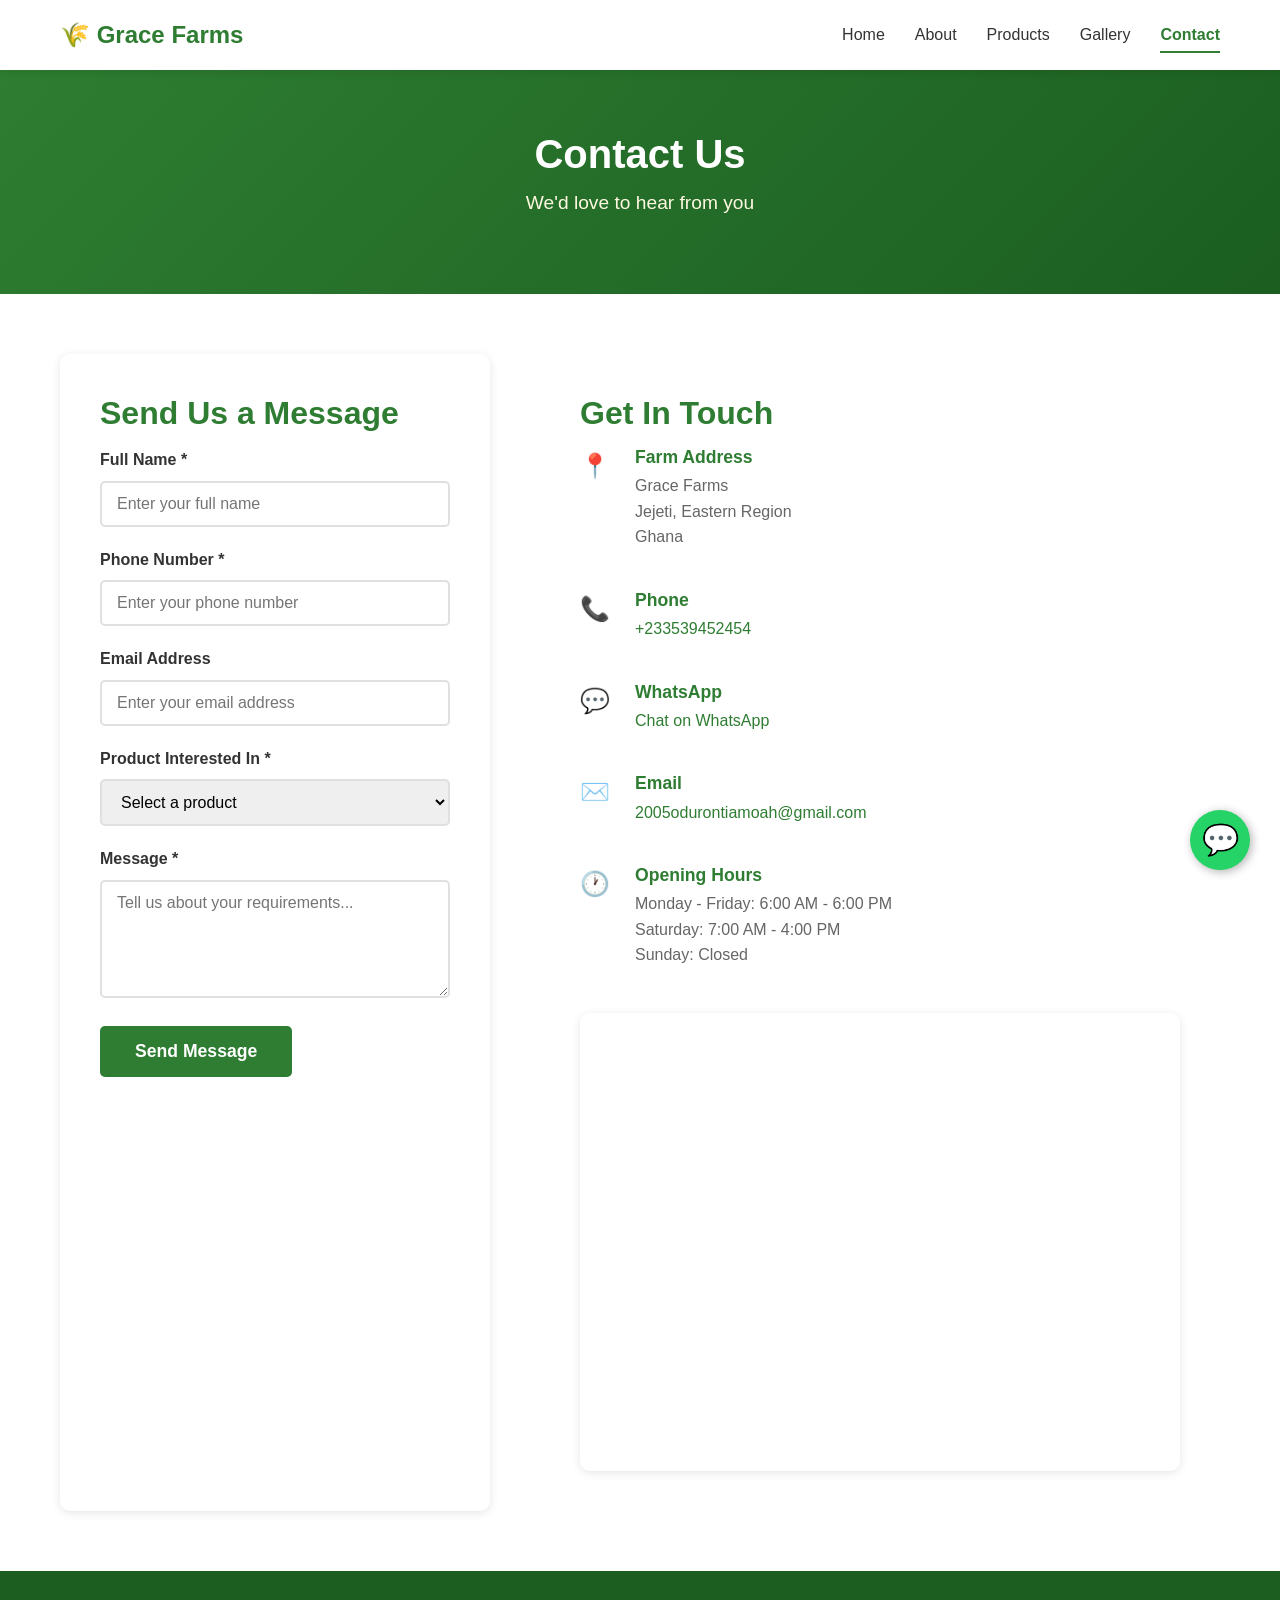
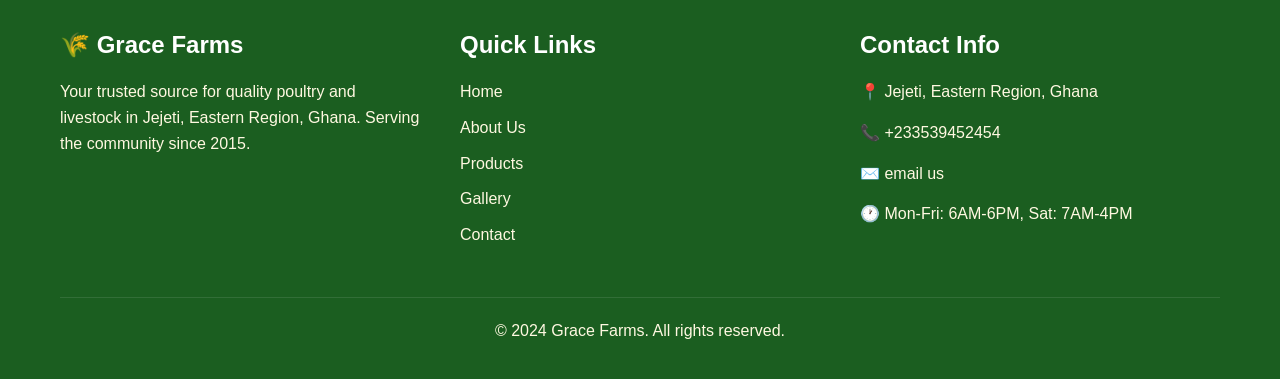
<file: contact.html>
<!DOCTYPE html>
<html lang="en">
<head>
    <meta charset="UTF-8">
    <meta name="viewport" content="width=device-width, initial-scale=1.0">
    
    <!-- SEO Meta Tags -->
    <meta name="description" content="Contact Grace Farms in Jejeti, Ghana. Order poultry and livestock, inquire about products, or visit our farm. Phone, WhatsApp, and email available.">
    <meta name="keywords" content="contact Grace Farms, order poultry Jejeti, farm contact Ghana, Grace Farms phone number">
    
    <!-- Open Graph Tags -->
    <meta property="og:title" content="Contact Us - Grace Farms Poultry & Livestock">
    <meta property="og:description" content="Get in touch with Grace Farms for quality poultry and livestock in Jejeti, Eastern Region, Ghana.">
    <meta property="og:image" content="images/hero-farm.jpg">
    <meta property="og:url" content="https://gracefarms.com/contact.html">
    <meta property="og:type" content="website">
    
    <title>Contact Us - Grace Farms | Poultry & Livestock Farm in Jejeti</title>
    
    <!-- Favicon -->
    <link rel="icon" type="image/x-icon" href="images/favicon.ico">
    
    <!-- Stylesheet -->
    <link rel="stylesheet" href="style.css">
</head>
<body>
    <!-- Header -->
    <div id="header-placeholder"></div>

    <main>
        <!-- Page Banner -->
        <section class="page-banner">
            <div class="container">
                <h1>Contact Us</h1>
                <p>We'd love to hear from you</p>
            </div>
        </section>

        <!-- Contact Section -->
        <section class="contact-section section-padding">
            <div class="container">
                <div class="contact-grid">
                    <!-- Contact Form -->
                    <div class="contact-form-wrapper">
                        <h2>Send Us a Message</h2>
                        <form action="https://formsubmit.co/2005odurontiamoah@gmail.com" method="POST" class="contact-form" id="contactForm">
                            <!-- Hidden fields for FormSubmit configuration -->
                            <input type="hidden" name="_subject" value="New inquiry from Grace Farms website">
                            <input type="hidden" name="_captcha" value="false">
                            <input type="hidden" name="_next" value="thank-you.html">
                            <input type="hidden" name="_template" value="table">
                            
                            <div class="form-group">
                                <label for="name">Full Name *</label>
                                <input type="text" id="name" name="name" required placeholder="Enter your full name">
                            </div>
                            
                            <div class="form-group">
                                <label for="phone">Phone Number *</label>
                                <input type="tel" id="phone" name="phone" required placeholder="Enter your phone number">
                            </div>
                            
                            <div class="form-group">
                                <label for="email">Email Address</label>
                                <input type="email" id="email" name="email" placeholder="Enter your email address">
                            </div>
                            
                            <div class="form-group">
                                <label for="product">Product Interested In *</label>
                                <select id="product" name="product" required>
                                    <option value="">Select a product</option>
                                    <option value="Broiler Chickens">Broiler Chickens</option>
                                    <option value="Layer Chickens">Layer Chickens</option>
                                    <option value="Fresh Eggs">Fresh Eggs</option>
                                    <option value="Goats">Goats</option>
                                    <option value="Sheep">Sheep</option>
                                    <option value="Turkeys">Turkeys</option>
                                    <option value="Other">Other (specify in message)</option>
                                </select>
                            </div>
                            
                            <div class="form-group">
                                <label for="message">Message *</label>
                                <textarea id="message" name="message" rows="5" required placeholder="Tell us about your requirements..."></textarea>
                            </div>
                            
                            <button type="submit" class="cta-button">Send Message</button>
                        </form>
                    </div>

                    <!-- Contact Info -->
                    <div class="contact-info">
                        <h2>Get In Touch</h2>
                        
                        <div class="info-item">
                            <div class="info-icon">📍</div>
                            <div class="info-content">
                                <h3>Farm Address</h3>
                                <p>Grace Farms<br>Jejeti, Eastern Region<br>Ghana</p>
                            </div>
                        </div>
                        
                        <div class="info-item">
                            <div class="info-icon">📞</div>
                            <div class="info-content">
                                <h3>Phone</h3>
<p><a href="tel:+233539452454">+233539452454</a></p>
                            </div>
                        </div>
                        
                        <div class="info-item">
                            <div class="info-icon">💬</div>
                            <div class="info-content">
                                <h3>WhatsApp</h3>
<p><a href="https://wa.me/233539452454" target="_blank" rel="noopener noreferrer">Chat on WhatsApp</a></p>
                            </div>
                        </div>
                        
                        <div class="info-item">
                            <div class="info-icon">✉️</div>
                            <div class="info-content">
                                <h3>Email</h3>
                                <p><a href="mailto:2005odurontiamoah@gmail.com">2005odurontiamoah@gmail.com</a></p>
                            </div>
                        </div>
                        
                        <div class="info-item">
                            <div class="info-icon">🕐</div>
                            <div class="info-content">
                                <h3>Opening Hours</h3>
                                <p>Monday - Friday: 6:00 AM - 6:00 PM<br>
                                Saturday: 7:00 AM - 4:00 PM<br>
                                Sunday: Closed</p>
                            </div>
                        </div>

                        <!-- Google Maps Embed -->
                        <div class="map-container">
                            <iframe src="https://www.google.com/maps/embed?pb=!1m14!1m12!1m3!1d1149.578340883871!2d-0.6467237731655965!3d6.482288563550535!2m3!1f0!2f0!3f0!3m2!1i1024!2i768!4f13.1!5e1!3m2!1sen!2sgh!4v1781102964707!5m2!1sen!2sgh" 
                            width="600" 
                            height="450" 
                            style="border:0;" 
                            allowfullscreen="" 
                            loading="lazy" 
                            referrerpolicy="no-referrer-when-downgrade">
                        </iframe>
                        </div>
                    </div>
                </div>
            </div>
        </section>
    </main>

    <!-- Footer -->
    <div id="footer-placeholder"></div>

    <!-- WhatsApp Floating Button -->
    <a href="https://wa.me/233200000000" class="whatsapp-float" target="_blank" rel="noopener noreferrer" aria-label="Chat on WhatsApp">
        <span class="whatsapp-icon">💬</span>
    </a>

    <!-- JavaScript -->
    <script src="script.js"></script>
</body>
</html>
</file>
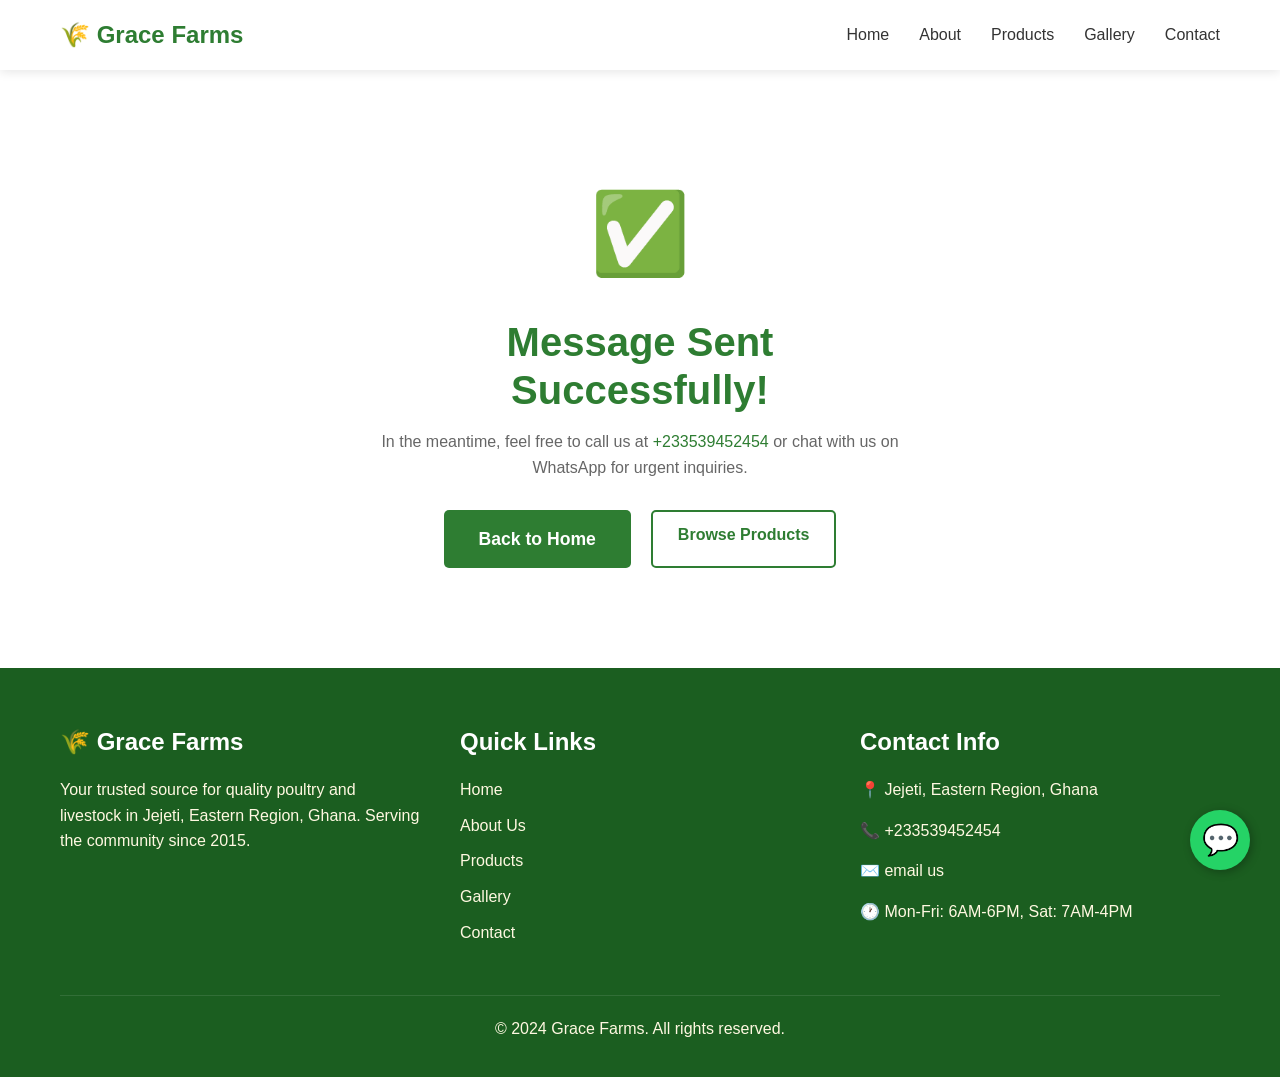
<file: thank-you.html>
<!DOCTYPE html>
<html lang="en">
<head>
    <meta charset="UTF-8">
    <meta name="viewport" content="width=device-width, initial-scale=1.0">
    
    <!-- SEO Meta Tags -->
    <meta name="description" content="Thank you for contacting Grace Farms. We have received your message and will get back to you soon.">
    <meta name="robots" content="noindex, nofollow">
    
    <!-- Open Graph Tags -->
    <meta property="og:title" content="Thank You - Grace Farms">
    <meta property="og:description" content="Your message has been sent successfully to Grace Farms.">
    
    <title>Thank You - Grace Farms | Message Sent Successfully</title>
    
    <!-- Favicon -->
    <link rel="icon" type="image/x-icon" href="images/favicon.ico">
    
    <!-- Stylesheet -->
    <link rel="stylesheet" href="style.css">
</head>
<body>
    <!-- Header -->
    <div id="header-placeholder"></div>

    <main>
        <section class="thank-you-section section-padding">
            <div class="container text-center">
                <div class="thank-you-content">
                    <div class="success-icon">✅</div>
<h1>Message Sent Successfully!</h1>
                    <p>In the meantime, feel free to call us at <a href="tel:+233539452454">+233539452454</a> or chat with us on WhatsApp for urgent inquiries.</p>
                    <div class="thank-you-actions">
                        <a href="index.html" class="cta-button">Back to Home</a>
                        <a href="products.html" class="btn-secondary">Browse Products</a>
                    </div>
                </div>
            </div>
        </section>
    </main>

    <!-- Footer -->
    <div id="footer-placeholder"></div>

    <!-- WhatsApp Floating Button -->
<a href="https://wa.me/233539452454" class="whatsapp-float"
        <span class="whatsapp-icon">💬</span>
    </a>

    <!-- JavaScript -->
    <script src="script.js"></script>
</body>
</html>
</file>
<file: style.css>
/* ============================================
   GRACE FARMS - Main Stylesheet
   Colors:
   - Forest Green: #2E7D32
   - Earth Brown: #8D6E63
   - Cream: #FFF8E1
   - White: #FFFFFF
   ============================================ */

/* CSS Reset & Base Styles */
*, *::before, *::after {
    margin: 0;
    padding: 0;
    box-sizing: border-box;
}

:root {
    --forest-green: #2E7D32;
    --forest-green-dark: #1B5E20;
    --forest-green-light: #4CAF50;
    --earth-brown: #8D6E63;
    --earth-brown-light: #A1887F;
    --cream: #FFF8E1;
    --white: #FFFFFF;
    --black: #333333;
    --gray: #666666;
    --light-gray: #F5F5F5;
    --border-color: #E0E0E0;
    --shadow: 0 2px 10px rgba(0, 0, 0, 0.1);
    --shadow-hover: 0 5px 20px rgba(0, 0, 0, 0.15);
    --transition: all 0.3s ease;
    --max-width: 1200px;
    --header-height: 70px;
}

html {
    scroll-behavior: smooth;
    font-size: 16px;
}

body {
    font-family: -apple-system, BlinkMacSystemFont, 'Segoe UI', Roboto, Oxygen, Ubuntu, Cantarell, sans-serif;
    line-height: 1.6;
    color: var(--black);
    background-color: var(--white);
    padding-top: var(--header-height);
}

.container {
    max-width: var(--max-width);
    margin: 0 auto;
    padding: 0 20px;
}

/* Typography */
h1, h2, h3, h4, h5, h6 {
    line-height: 1.2;
    margin-bottom: 15px;
    color: var(--forest-green);
}

h1 { font-size: 2.5rem; }
h2 { font-size: 2rem; }
h3 { font-size: 1.5rem; }
h4 { font-size: 1.25rem; }

p {
    margin-bottom: 15px;
    color: var(--gray);
}

a {
    color: var(--forest-green);
    text-decoration: none;
    transition: var(--transition);
}

a:hover {
    color: var(--forest-green-dark);
}

img {
    max-width: 100%;
    height: auto;
}

/* Utility Classes */
.text-center { text-align: center; }
.section-padding { padding: 60px 0; }
.bg-cream { background-color: var(--cream); }
.bg-green { 
    background-color: var(--forest-green); 
    color: var(--white);
}
.bg-green h2, .bg-green p {
    color: var(--white);
}

/* ============================================
   HEADER & NAVIGATION
   ============================================ */

.header {
    background-color: var(--white);
    box-shadow: var(--shadow);
    position: fixed;
    top: 0;
    left: 0;
    width: 100%;
    z-index: 1000;
    height: var(--header-height);
}

.navbar {
    display: flex;
    justify-content: space-between;
    align-items: center;
    padding: 0 20px;
    max-width: var(--max-width);
    margin: 0 auto;
    height: 100%;
}

.logo {
    display: flex;
    align-items: center;
    text-decoration: none;
}

.logo-img {
    height: 40px;
    width: auto;
    margin-right: 10px;
}

.logo-text {
    font-size: 1.5rem;
    font-weight: 700;
    color: var(--forest-green);
}

.nav-menu {
    display: flex;
    list-style: none;
    gap: 30px;
}

.nav-menu a {
    color: var(--black);
    text-decoration: none;
    font-weight: 500;
    padding: 10px 0;
    position: relative;
    transition: var(--transition);
}

.nav-menu a::after {
    content: '';
    position: absolute;
    bottom: 0;
    left: 0;
    width: 0;
    height: 2px;
    background-color: var(--forest-green);
    transition: width 0.3s ease;
}

.nav-menu a:hover::after,
.nav-menu a.active::after {
    width: 100%;
}

.nav-menu a.active {
    color: var(--forest-green);
    font-weight: 600;
}

/* Hamburger Menu */
.hamburger {
    display: none;
    flex-direction: column;
    cursor: pointer;
    gap: 5px;
}

.hamburger span {
    width: 25px;
    height: 3px;
    background-color: var(--forest-green);
    transition: var(--transition);
    border-radius: 3px;
}

/* ============================================
   HERO SECTION
   ============================================ */

.hero {
    background: linear-gradient(rgba(0, 0, 0, 0.5), rgba(0, 0, 0, 0.5)), 
                url('../images/hero-farm.jpg') no-repeat center center;
    background-size: cover;
    background-position: center;
    height: 80vh;
    min-height: 500px;
    display: flex;
    align-items: center;
    justify-content: center;
    text-align: center;
    color: var(--white);
    padding: 0 20px;
}

.hero-content {
    max-width: 800px;
}

.hero h1 {
    font-size: 3rem;
    margin-bottom: 20px;
    color: var(--white);
    text-shadow: 2px 2px 4px rgba(0,0,0,0.5);
}

.hero-tagline {
    font-size: 1.5rem;
    margin-bottom: 15px;
    color: var(--cream);
}

.hero-description {
    font-size: 1.2rem;
    margin-bottom: 30px;
    color: var(--white);
}

/* ============================================
   BUTTONS
   ============================================ */

.cta-button {
    display: inline-block;
    background-color: var(--forest-green);
    color: var(--white) !important;
    padding: 15px 35px;
    border-radius: 5px;
    font-size: 1.1rem;
    font-weight: 600;
    text-decoration: none;
    border: none;
    cursor: pointer;
    transition: var(--transition);
}

.cta-button:hover {
    background-color: var(--forest-green-dark);
    transform: translateY(-2px);
    box-shadow: var(--shadow-hover);
}

.btn-secondary {
    display: inline-block;
    background-color: transparent;
    color: var(--forest-green);
    padding: 10px 25px;
    border: 2px solid var(--forest-green);
    border-radius: 5px;
    font-weight: 600;
    text-decoration: none;
    cursor: pointer;
    transition: var(--transition);
}

.btn-secondary:hover {
    background-color: var(--forest-green);
    color: var(--white);
}

/* ============================================
   PRODUCT CARDS
   ============================================ */

.products-grid {
    display: grid;
    grid-template-columns: repeat(auto-fit, minmax(300px, 1fr));
    gap: 30px;
    margin-top: 40px;
}

.product-card {
    background: var(--white);
    border-radius: 10px;
    overflow: hidden;
    box-shadow: var(--shadow);
    transition: var(--transition);
}

.product-card:hover {
    transform: translateY(-5px);
    box-shadow: var(--shadow-hover);
}

.product-card img {
    width: 100%;
    height: 250px;
    object-fit: cover;
}

.product-info {
    padding: 20px;
}

.product-info h3 {
    color: var(--forest-green);
    margin-bottom: 10px;
}

.price {
    font-size: 1.25rem;
    font-weight: 700;
    color: var(--earth-brown);
    margin-bottom: 10px;
}

.product-desc {
    color: var(--gray);
    margin-bottom: 20px;
}

/* ============================================
   FEATURES & CARDS
   ============================================ */

.features-grid {
    display: grid;
    grid-template-columns: repeat(auto-fit, minmax(250px, 1fr));
    gap: 30px;
    margin-top: 40px;
}

.feature-card {
    text-align: center;
    padding: 30px 20px;
    border-radius: 10px;
    background: var(--white);
    box-shadow: var(--shadow);
    transition: var(--transition);
}

.feature-card:hover {
    transform: translateY(-5px);
}

.feature-icon {
    font-size: 3rem;
    margin-bottom: 15px;
}

.feature-card h3 {
    color: var(--forest-green);
    margin-bottom: 10px;
}

/* Testimonials */
.testimonials-grid {
    display: grid;
    grid-template-columns: repeat(auto-fit, minmax(300px, 1fr));
    gap: 30px;
    margin-top: 40px;
}

.testimonial-card {
    background: var(--white);
    padding: 30px;
    border-radius: 10px;
    box-shadow: var(--shadow);
    border-left: 4px solid var(--forest-green);
}

.testimonial-text {
    font-style: italic;
    margin-bottom: 15px;
    font-size: 1.1rem;
}

.testimonial-author {
    font-weight: 600;
    color: var(--forest-green);
}

/* ============================================
   PAGE BANNER
   ============================================ */

.page-banner {
    background: linear-gradient(135deg, var(--forest-green), var(--forest-green-dark));
    color: var(--white);
    padding: 60px 0;
    text-align: center;
}

.page-banner h1 {
    color: var(--white);
    margin-bottom: 10px;
}

.page-banner p {
    color: var(--cream);
    font-size: 1.2rem;
}

/* ============================================
   ABOUT PAGE STYLES
   ============================================ */

.story-grid {
    display: grid;
    grid-template-columns: 1fr 1fr;
    gap: 50px;
    align-items: center;
}

.story-image img {
    border-radius: 10px;
    box-shadow: var(--shadow);
}

.mission-grid {
    display: grid;
    grid-template-columns: 1fr 1fr;
    gap: 30px;
}

.mission-card {
    padding: 40px;
    background: var(--white);
    border-radius: 10px;
    box-shadow: var(--shadow);
}

.stats-grid {
    display: grid;
    grid-template-columns: repeat(auto-fit, minmax(200px, 1fr));
    gap: 30px;
    text-align: center;
}

.stat-item {
    padding: 30px;
}

.stat-number {
    display: block;
    font-size: 3rem;
    font-weight: 700;
    color: var(--forest-green);
    margin-bottom: 10px;
}

.stat-label {
    font-size: 1.1rem;
    color: var(--gray);
}

.team-grid {
    display: grid;
    grid-template-columns: repeat(auto-fit, minmax(280px, 1fr));
    gap: 30px;
    margin-top: 40px;
}

.team-member {
    text-align: center;
    background: var(--white);
    border-radius: 10px;
    overflow: hidden;
    box-shadow: var(--shadow);
    transition: var(--transition);
}

.team-member:hover {
    transform: translateY(-5px);
}

.team-member img {
    width: 100%;
    height: 300px;
    object-fit: cover;
}

.team-member h3 {
    margin-top: 20px;
    color: var(--forest-green);
}

.role {
    color: var(--earth-brown);
    font-weight: 600;
    margin-bottom: 10px;
}

.cert-grid {
    display: grid;
    grid-template-columns: repeat(auto-fit, minmax(250px, 1fr));
    gap: 30px;
    margin-top: 40px;
}

.cert-card {
    text-align: center;
    padding: 30px;
    background: var(--white);
    border-radius: 10px;
    box-shadow: var(--shadow);
}

.cert-icon {
    font-size: 3rem;
    margin-bottom: 15px;
}

/* ============================================
   GALLERY PAGE
   ============================================ */

.gallery-grid {
    display: grid;
    grid-template-columns: repeat(auto-fit, minmax(280px, 1fr));
    gap: 20px;
}

.gallery-item {
    position: relative;
    overflow: hidden;
    border-radius: 10px;
    cursor: pointer;
    transition: var(--transition);
}

.gallery-item:hover {
    transform: scale(1.02);
}

.gallery-item img {
    width: 100%;
    height: 250px;
    object-fit: cover;
}

.gallery-caption {
    position: absolute;
    bottom: 0;
    left: 0;
    right: 0;
    background: rgba(46, 125, 50, 0.9);
    color: var(--white);
    padding: 10px;
    text-align: center;
    transform: translateY(100%);
    transition: var(--transition);
}

.gallery-item:hover .gallery-caption {
    transform: translateY(0);
}

/* Lightbox */
.lightbox {
    display: none;
    position: fixed;
    top: 0;
    left: 0;
    width: 100%;
    height: 100%;
    background: rgba(0, 0, 0, 0.9);
    z-index: 2000;
    justify-content: center;
    align-items: center;
}

.lightbox.active {
    display: flex;
}

.lightbox-content {
    max-width: 90%;
    max-height: 80vh;
    object-fit: contain;
}

.lightbox-close {
    position: absolute;
    top: 20px;
    right: 40px;
    color: var(--white);
    font-size: 40px;
    cursor: pointer;
}

.lightbox-caption {
    position: absolute;
    bottom: 20px;
    color: var(--white);
    text-align: center;
    width: 100%;
}

.lightbox-prev, .lightbox-next {
    position: absolute;
    top: 50%;
    transform: translateY(-50%);
    background: rgba(255, 255, 255, 0.3);
    border: none;
    color: var(--white);
    font-size: 30px;
    padding: 20px;
    cursor: pointer;
    transition: var(--transition);
}

.lightbox-prev:hover, .lightbox-next:hover {
    background: rgba(255, 255, 255, 0.5);
}

.lightbox-prev { left: 20px; }
.lightbox-next { right: 20px; }

/* ============================================
   CONTACT PAGE
   ============================================ */

.contact-grid {
    display: grid;
    grid-template-columns: 1fr 1fr;
    gap: 50px;
}

.contact-form-wrapper {
    background: var(--white);
    padding: 40px;
    border-radius: 10px;
    box-shadow: var(--shadow);
}

.form-group {
    margin-bottom: 20px;
}

.form-group label {
    display: block;
    margin-bottom: 8px;
    font-weight: 600;
    color: var(--black);
}

.form-group input,
.form-group select,
.form-group textarea {
    width: 100%;
    padding: 12px 15px;
    border: 2px solid var(--border-color);
    border-radius: 5px;
    font-size: 1rem;
    font-family: inherit;
    transition: var(--transition);
}

.form-group input:focus,
.form-group select:focus,
.form-group textarea:focus {
    outline: none;
    border-color: var(--forest-green);
}

.contact-info {
    padding: 40px;
}

.info-item {
    display: flex;
    gap: 15px;
    margin-bottom: 25px;
    align-items: flex-start;
}

.info-icon {
    font-size: 1.5rem;
    min-width: 40px;
}

.info-content h3 {
    margin-bottom: 5px;
    font-size: 1.1rem;
}

.map-container {
    margin-top: 30px;
    border-radius: 10px;
    overflow: hidden;
    box-shadow: var(--shadow);
}

/* ============================================
   THANK YOU PAGE
   ============================================ */

.thank-you-section {
    min-height: 60vh;
    display: flex;
    align-items: center;
}

.thank-you-content {
    max-width: 600px;
    margin: 0 auto;
    padding: 40px;
}

.success-icon {
    font-size: 5rem;
    margin-bottom: 20px;
}

.thank-you-message {
    font-size: 1.2rem;
    margin: 20px 0;
}

.thank-you-actions {
    display: flex;
    gap: 20px;
    justify-content: center;
    margin-top: 30px;
}

/* ============================================
   FOOTER
   ============================================ */

.footer {
    background-color: var(--forest-green-dark);
    color: var(--white);
    padding: 60px 0 20px;
}

.footer-grid {
    display: grid;
    grid-template-columns: repeat(auto-fit, minmax(250px, 1fr));
    gap: 40px;
    margin-bottom: 40px;
}

.footer h3 {
    color: var(--white);
    margin-bottom: 20px;
}

.footer p, .footer a {
    color: var(--cream);
}

.footer a:hover {
    color: var(--white);
}

.footer-links {
    list-style: none;
}

.footer-links li {
    margin-bottom: 10px;
}

.footer-bottom {
    text-align: center;
    padding-top: 20px;
    border-top: 1px solid rgba(255, 255, 255, 0.1);
}

/* ============================================
   WHATSAPP FLOATING BUTTON
   ============================================ */

.whatsapp-float {
    position: fixed;
    bottom: 30px;
    right: 30px;
    background-color: #25D366;
    color: var(--white);
    width: 60px;
    height: 60px;
    border-radius: 50%;
    text-align: center;
    font-size: 30px;
    box-shadow: 2px 2px 10px rgba(0, 0, 0, 0.3);
    z-index: 1000;
    display: flex;
    align-items: center;
    justify-content: center;
    transition: var(--transition);
}

.whatsapp-float:hover {
    transform: scale(1.1);
    background-color: #128C7E;
}

.whatsapp-icon {
    font-size: 30px;
}

/* ============================================
   RESPONSIVE DESIGN
   ============================================ */

@media (max-width: 768px) {
    /* Mobile Navigation */
    .hamburger {
        display: flex;
    }

    .nav-menu {
        position: fixed;
        left: -100%;
        top: var(--header-height);
        flex-direction: column;
        background-color: var(--white);
        width: 100%;
        text-align: center;
        transition: 0.3s;
        box-shadow: var(--shadow);
        padding: 20px 0;
        gap: 0;
    }

    .nav-menu.active {
        left: 0;
    }

    .nav-menu a {
        padding: 15px 0;
        display: block;
    }

    /* Typography */
    h1 { font-size: 2rem; }
    h2 { font-size: 1.75rem; }
    
    .hero h1 { font-size: 2.2rem; }
    .hero-tagline { font-size: 1.2rem; }

    /* Layout */
    .story-grid,
    .contact-grid,
    .mission-grid {
        grid-template-columns: 1fr;
    }

    .products-grid,
    .testimonials-grid,
    .team-grid {
        grid-template-columns: 1fr;
    }

    .contact-form-wrapper {
        padding: 25px;
    }

    .thank-you-actions {
        flex-direction: column;
    }

    .whatsapp-float {
        width: 50px;
        height: 50px;
        bottom: 20px;
        right: 20px;
    }
}

@media (max-width: 480px) {
    .hero {
        height: 70vh;
        min-height: 400px;
    }
    
    .cta-button {
        padding: 12px 25px;
        font-size: 1rem;
    }

    .section-padding {
        padding: 40px 0;
    }
}

/* Print Styles */
@media print {
    .header, .footer, .whatsapp-float {
        display: none;
    }
    
    body {
        padding-top: 0;
    }
}
</file>
